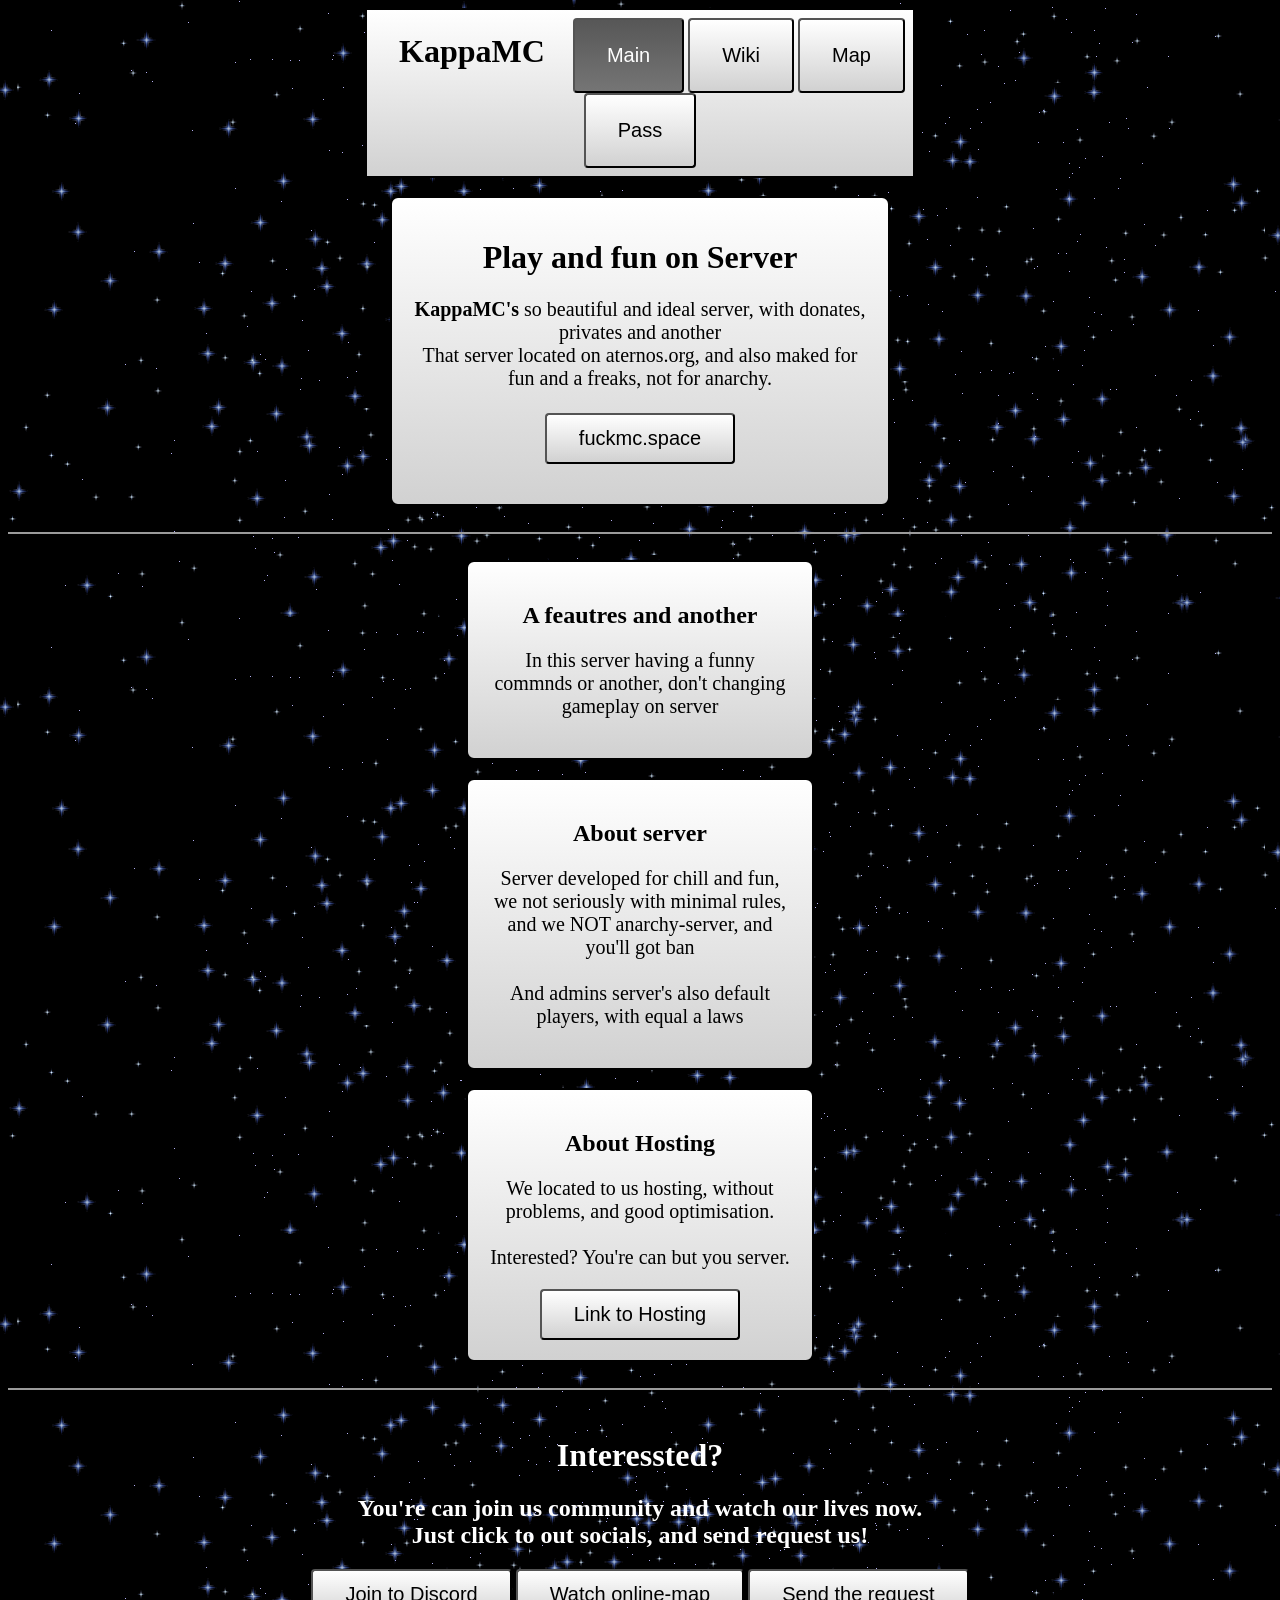
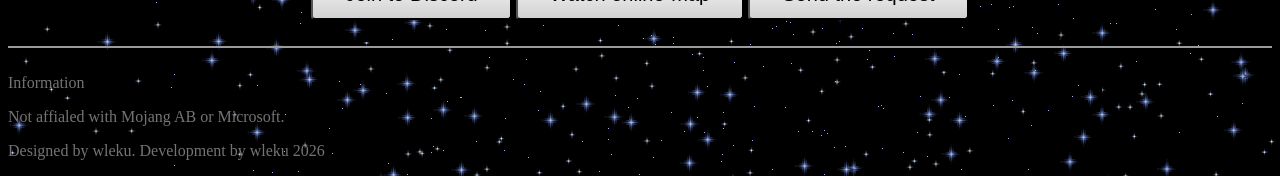
<file: index.html>
<!DOCTYPE html>
<html lang="en">
<head>
    <meta charset="UTF-8">
    <meta name="viewport" content="width=device-width, initial-scale=1.0">
    <link href="index.css" rel="stylesheet">

    <link rel="icon" href="icon.png" type="image/png">
    <title>KappaMC</title>

    <p id="text-to-copy" class="text-to-copy">aternos.online</p>
</head>
<body>

    <center>
        <div class="nav" id="nav">
            <h1 class="nav_text">KappaMC</h1>
            <a href="#"><button class="nav_button_active">Main</button></a>
            <a href="/wiki/"><button class="nav_button">Wiki</button></a>
            <a href="/map/"><button class="nav_button">Map</button></a>
            <a href="/pass/"><button class="nav_button">Pass</button></a>
        </div>
    </center>

    <br>

    <center>
        <div class="header">
            <h1>Play and fun on Server</h1>
            <p class="header_text">
                <b>KappaMC's</b> so beautiful and ideal server, with donates, privates and another<br>
                That server located on aternos.org, and also maked for fun and a freaks, not for anarchy.<br>
            <br><button onclick="copyText()">fuckmc.space</button>
        </div>
    </center>

    <br><hr><br>

    <center>
        <div class="blog">
            <h2>A feautres and another</h2>
            <p class="header_text">In this server having a funny commnds or another, don't changing gameplay on server</b></p>
        </div>
        <br>
        <div class="blog">
            <h2>About server</h2>
            <p class="header_text">Server developed for chill and fun, we not seriously with minimal rules, and we NOT anarchy-server, and you'll got ban<br><br>
            And admins server's also default players, with equal a laws</p>
        </div>
        <br>
        <div class="blog">
            <h2>About Hosting</h2>
            <p class="header_text">We located to us hosting, without problems, and good optimisation.<br><br>
            Interested? You're can but you server.</p>
            <a href="https://linterna.cloud/"><button>Link to Hosting</button></a>
        </div>
    </center>

    <br><hr><br>

    <center>
        <h1 class="white">Interessted?</h1>
        <h2 class="white">You're can join us community and watch our lives now.<br>
        Just click to out socials, and send request us!</h2>
        <a href="/discord/"><button>Join to Discord</button></a>
        <a href="/map/"><button>Watch online-map</button></a>
        <a href="/pass/"><button>Send the request</button></a>
    </center>

    <br><hr><br>

    <div class="about">
        <a class="copyright" href="/contact/">Information</a>
        <p class="copyright">Not affialed with Mojang AB or Microsoft.</p> 
        <p class="copyright">Designed by wleku. Development by wleku 2026</p>
    </div>
    

    <script>
        const nav = document.getElementById("nav");

        window.addEventListener('scroll', () => {
            if (window.innerWidth < 768) {   
                if (window.scrollY < 30) {
                    nav.style.position = 'relative';
                } else {
                    nav.style.position = 'fixed';
                    
                }
            } else {
                nav.style.position = 'relative';
            }
        });

        function copyText() {
            // Получаем текст из элемента
            var text = document.getElementById("text-to-copy").innerText;
            
            // Копируем в буфер обмена
            navigator.clipboard.writeText(text).then(function() {
                alert("Текст скопирован!");
            }).catch(function(err) {
                console.error("Ошибка при копировании: ", err);
            });
        }
        
    </script>
    
</body>
</html>
</file>
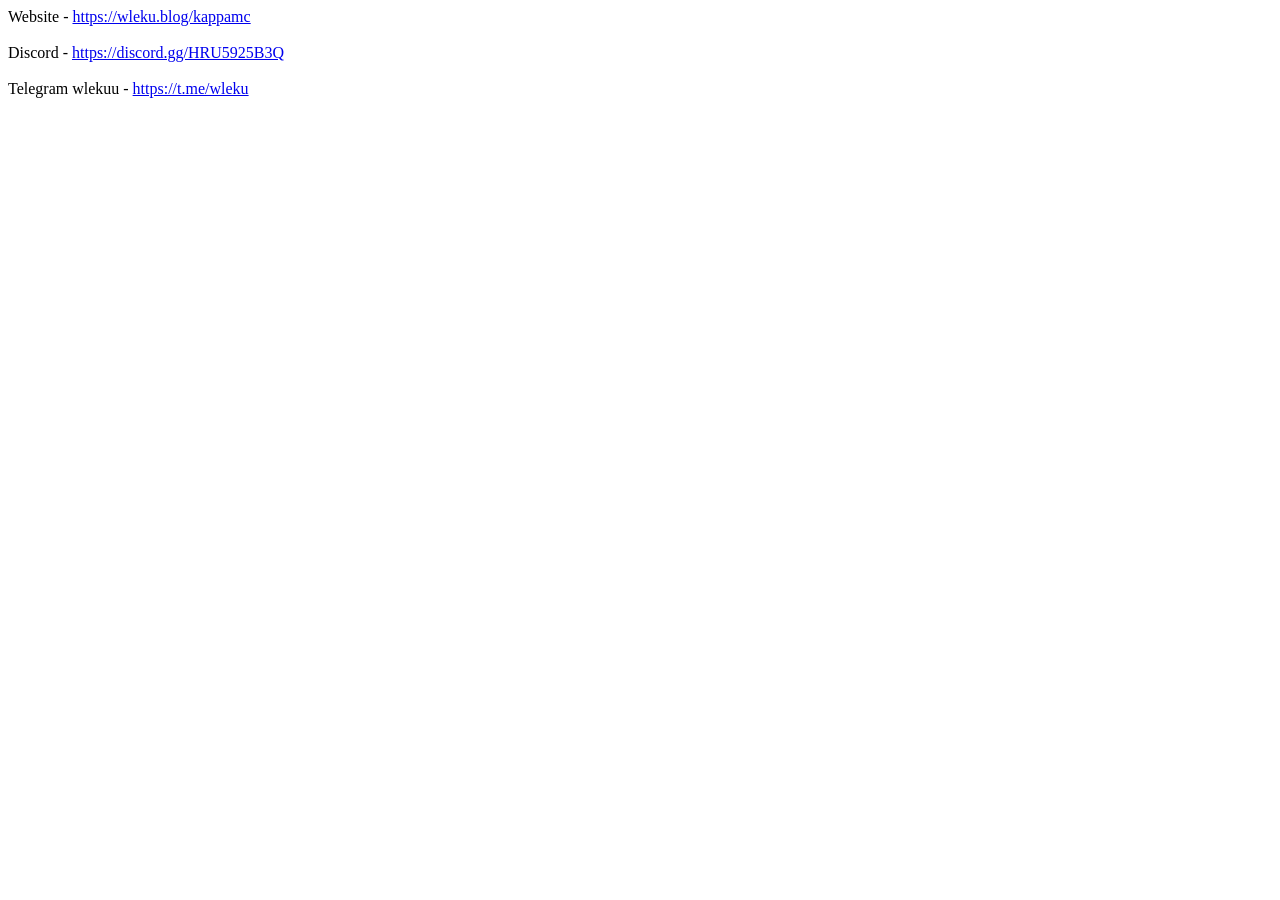
<file: contact/index.html>
<!DOCTYPE html>
<html lang="en">
<head>
    <meta charset="UTF-8">
    <meta name="viewport" content="width=device-width, initial-scale=1.0">
    <title>KappaMC - Контакты</title>
</head>
<body>
    Website - <a href="/">https://wleku.blog/kappamc</a><br><br>
    Discord - <a href="https://discord.gg/HRU5925B3Q">https://discord.gg/HRU5925B3Q</a><br><br>
    Telegram wlekuu - <a href="https://t.me/wleku">https://t.me/wleku</a><br><br>
</body>
</html>
</file>
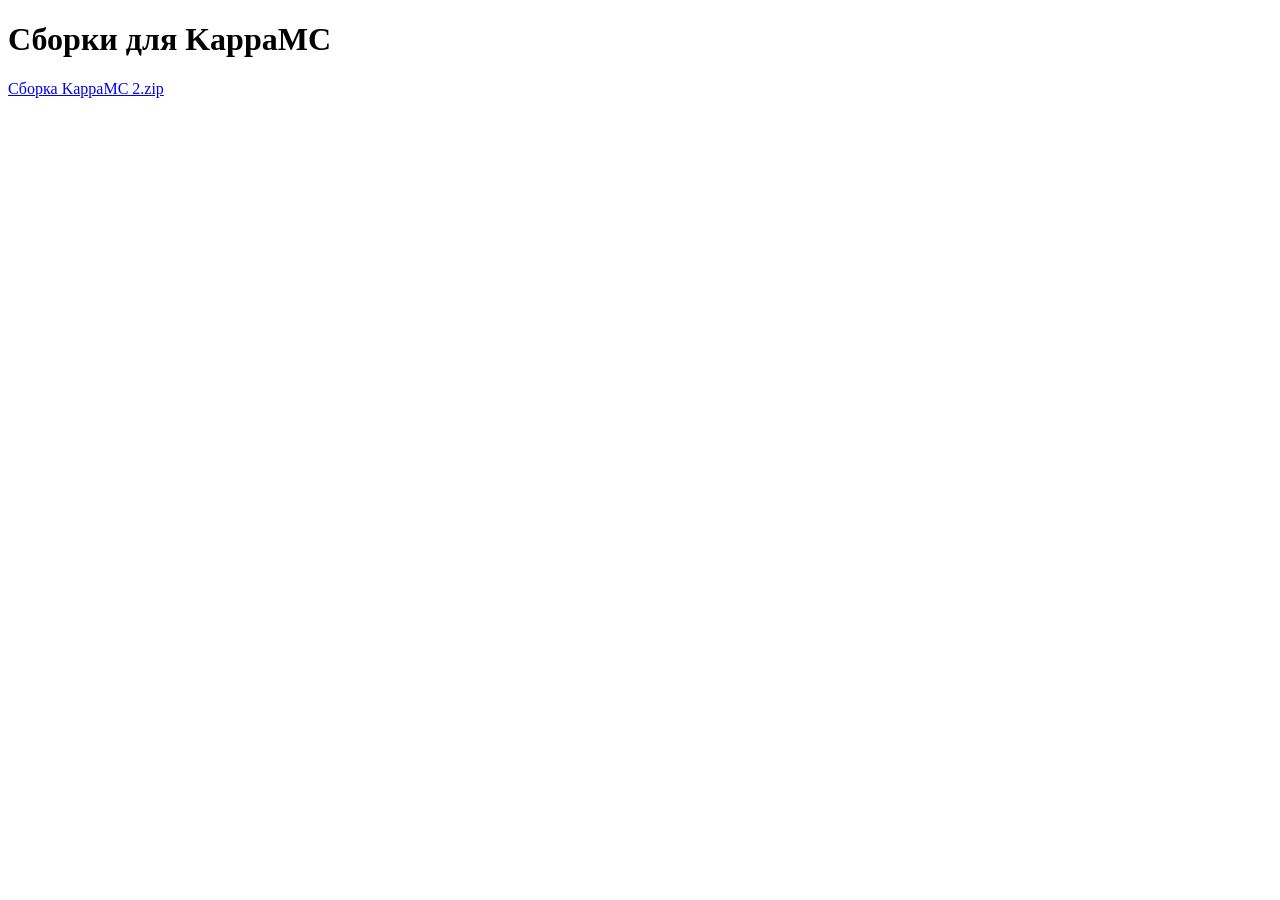
<file: instance/index.html>
<!DOCTYPE html>
<html lang="en">
<head>
    <meta charset="UTF-8">
    <meta name="viewport" content="width=device-width, initial-scale=1.0">
    <title>KappaMC - Сборка модов.</title>
</head>
<body>

    <h1>Сборки для KappaMC</h1>

    <a href="Сборка KappaMC 2.zip" download>Сборка KappaMC 2.zip</a>
    
</body>
</html>
</file>
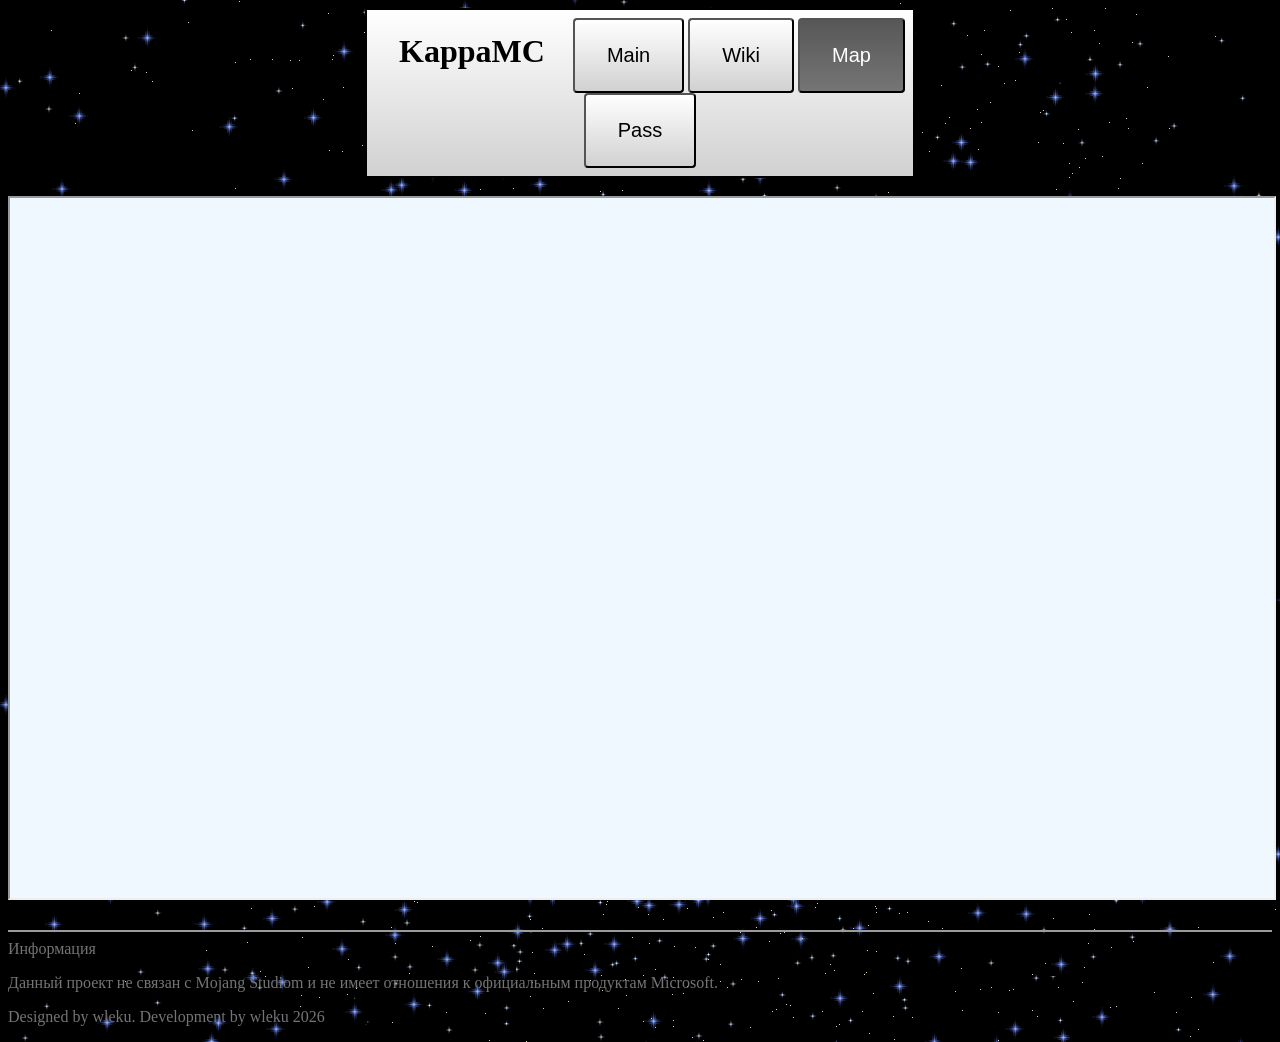
<file: map/index.html>
<!DOCTYPE html>
<html lang="en">
<head>
    <meta charset="UTF-8">
    <meta name="viewport" content="width=device-width, initial-scale=1.0">
    <link href="index.css" rel="stylesheet">

    <link rel="icon" href="icon.png" type="image/png">
    
    <!-- <meta http-equiv="refresh" content="0; URL='http://d1.linterna.cloud:4100/'"> -->
    <title>KappaMC\Карта</title>
</head>
<body>

    <center>
        <div class="nav" id="nav">
            <h1 class="nav_text">KappaMC</h1>
            <a href="/"><button class="nav_button">Main</button></a>
            <a href="/wiki/"><button class="nav_button">Wiki</button></a>
            <a href="#"><button class="nav_button_active">Map</button></a>
            <a href="/pass/"><button class="nav_button">Pass</button></a>
        </div>
    </center>

    <br>
    <iframe src="https://aternos.online/frame/map"></iframe>
    <br>

    <br><hr>

    <div class="about">
        <a class="copyright" href="/contact/">Информация</a>
        <p class="copyright">Данный проект не связан с Mojang Studiom и не имеет отношения к официальным продуктам Microsoft.</p> 
        <p class="copyright">Designed by wleku. Development by wleku 2026</p>
    </div>

        <script>
        const nav = document.getElementById("nav");

        window.addEventListener('scroll', () => {
            if (window.innerWidth < 768) {   
                if (window.scrollY < 30) {
                    nav.style.position = 'relative';
                } else {
                    nav.style.position = 'fixed';
                    
                }
            } else {
                nav.style.position = 'relative';
            }
        });

        function copyText() {
            // Получаем текст из элемента
            var text = document.getElementById("text-to-copy").innerText;
            
            // Копируем в буфер обмена
            navigator.clipboard.writeText(text).then(function() {
                alert("Текст скопирован!");
            }).catch(function(err) {
                console.error("Ошибка при копировании: ", err);
            });
        }
        
    </script>
    
</body>
</html>
</file>
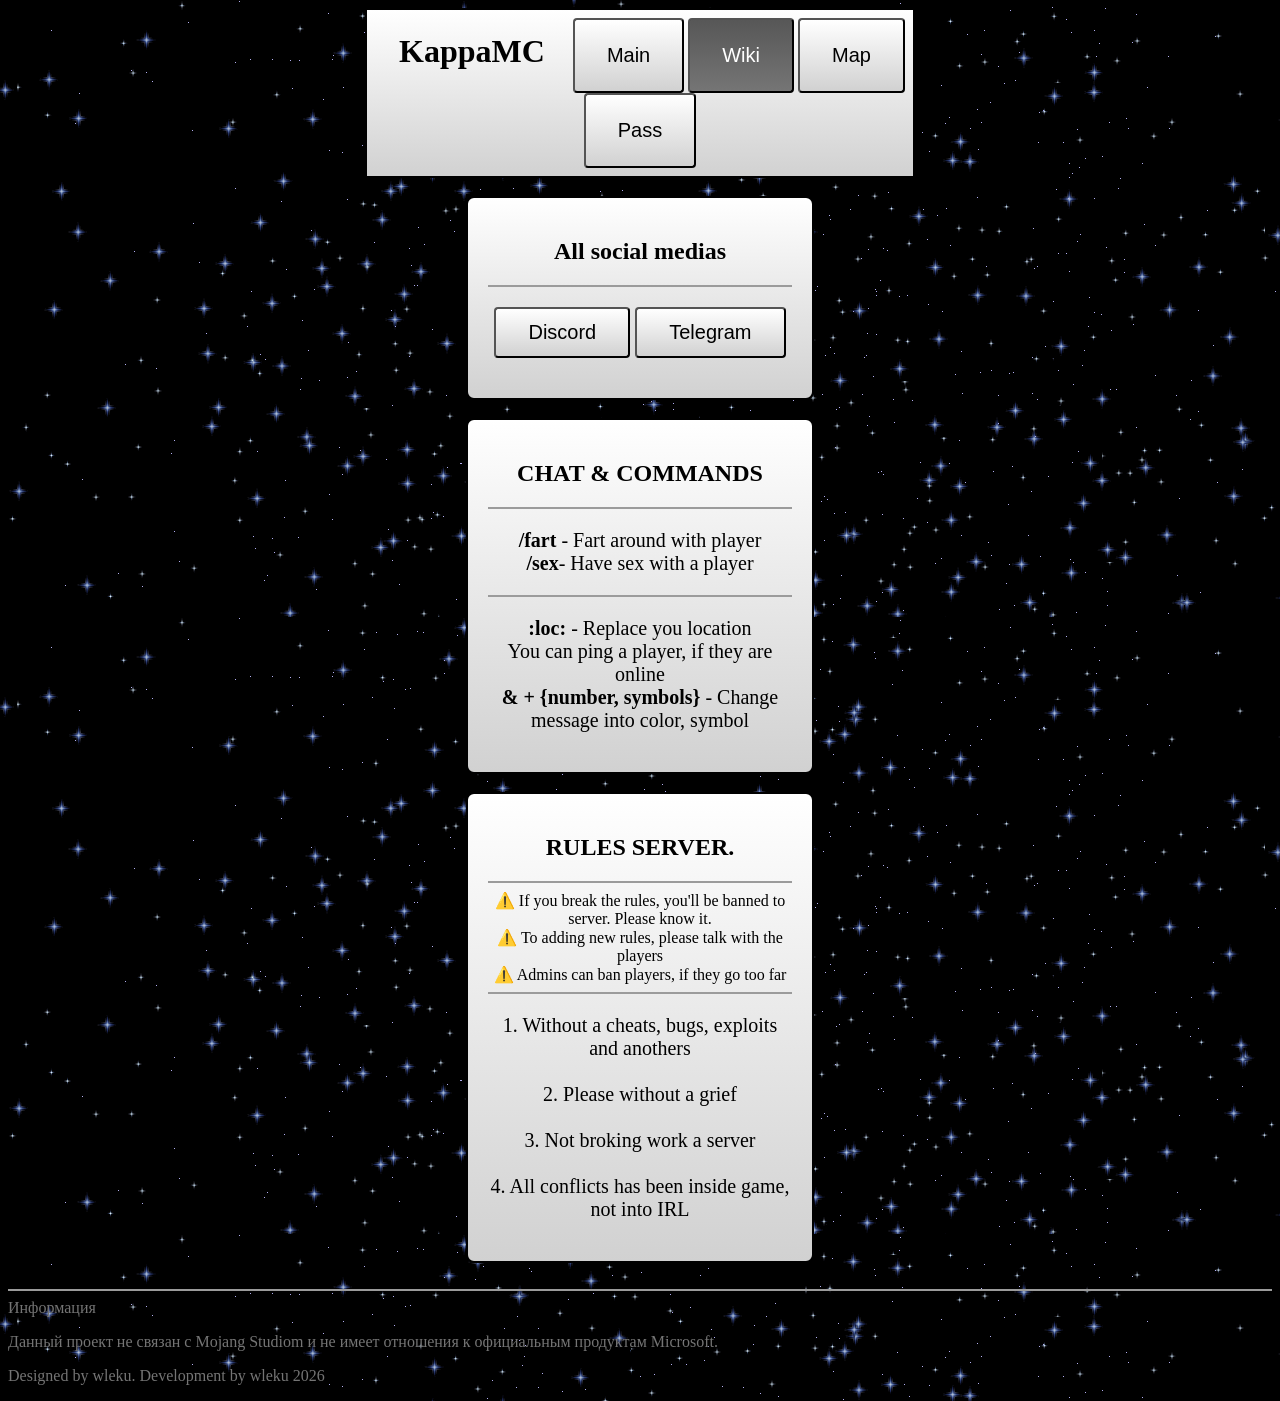
<file: wiki/index.html>
<!DOCTYPE html>
<html lang="en">
<head>
    <meta charset="UTF-8">
    <meta name="viewport" content="width=device-width, initial-scale=1.0">
    <link href="index.css" rel="stylesheet">

    <link rel="icon" href="icon.png" type="image/png">
    <title>KappaMC\Википедия</title>
</head>
<body>

    <center>
        <div class="nav" id="nav">
            <h1 class="nav_text">KappaMC</h1>
            <a href="/"><button class="nav_button">Main</button></a>
            <a href="#"><button class="nav_button_active">Wiki</button></a>
            <a href="/map/"><button class="nav_button">Map</button></a>
            <a href="/pass/"><button class="nav_button">Pass</button></a>
        </div>
    </center>

    <br>

    <center>

        <div class="blog">
            <h2>All social medias</h2><hr>
            <p class="header_text">
                <a href="/discord/"><button>Discord</button></a>
                <a href="https://t.me/wleku"><button>Telegram</button></a>
            </p>
        </div>

        <br>


        <div class="blog">
            <h2>CHAT & COMMANDS</h2><hr>
            <p class="header_text">
                <b>/fart</b> - Fart around with player<br>
                <b>/sex</b>- Have sex with a player<br>
            </p><hr>
            <p class="header_text">
                <b>:loc:</b> - Replace you location<br>
                You can ping a player, if they are online<br>
                <b>& + {number, symbols}</b> - Change message into color, symbol
            </p>
        </div>

        <br>

        <div class="blog">
            <h2>RULES SERVER.</h2>
            <p class="header_text"><hr>
                ⚠️ If you break the rules, you'll be banned to server. Please know it.<br>
                ⚠️ To adding new rules, please talk with the players<br>
                ⚠️ Admins can ban players, if they go too far<br><hr>
            <p class="header_text">
                1. Without a cheats, bugs, exploits and anothers<br><br>
                2. Please without a grief<br><br>
                3. Not broking work a server<br><br>
                4. All conflicts has been inside game, not into IRL
            </p>

        </div>
    </center>

    <br><hr>

    <div class="about">
        <a class="copyright" href="/contact/">Информация</a>
        <p class="copyright">Данный проект не связан с Mojang Studiom и не имеет отношения к официальным продуктам Microsoft.</p> 
        <p class="copyright">Designed by wleku. Development by wleku 2026</p>
    </div>

        <script>
        const nav = document.getElementById("nav");

        window.addEventListener('scroll', () => {
            if (window.innerWidth < 768) {   
                if (window.scrollY < 30) {
                    nav.style.position = 'relative';
                } else {
                    nav.style.position = 'fixed';
                    
                }
            } else {
                nav.style.position = 'relative';
            }
        });

        function copyText() {
            // Получаем текст из элемента
            var text = document.getElementById("text-to-copy").innerText;
            
            // Копируем в буфер обмена
            navigator.clipboard.writeText(text).then(function() {
                alert("Текст скопирован!");
            }).catch(function(err) {
                console.error("Ошибка при копировании: ", err);
            });
        }
        
    </script>
    
</body>
</html>
</file>
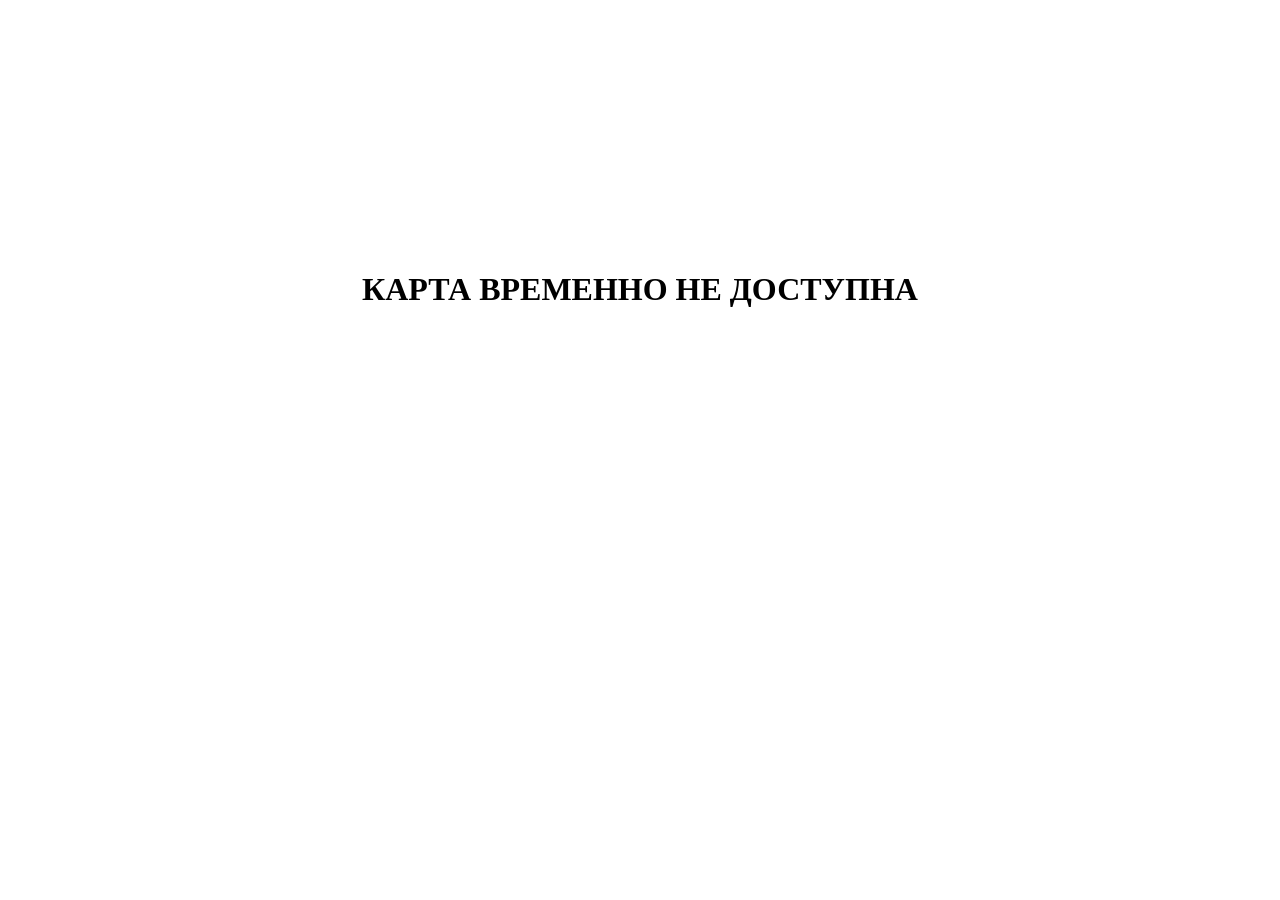
<file: map/map_inactive/index.html>
<!DOCTYPE html>
<html lang="en">
<head>
    <meta charset="UTF-8">
    <meta name="viewport" content="width=device-width, initial-scale=1.0">
    <link href="index.css" rel="stylesheet">

    <title>Неактивная карта.</title>
</head>
<body>

    <center>
        <h1>КАРТА ВРЕМЕННО НЕ ДОСТУПНА</h1>
    </center>
    
</body>
</html>
</file>
<file: index.css>
body {
    background-color:cornflowerblue;
    background-image: url('start2.gif');
}

.nav {
    border: 2px solid;
    padding: 8px;
    width: 42%;
    background-image: linear-gradient(white, rgb(209, 209, 209));
    position: relative;
    display: block;
}

.nav_text {
    display: inline;
    padding: 24px;
}

.nav_button {
    font-size: 20px;
    padding: 24px 32px;
}

button {
    font-size: 20px;
    padding: 12px 32px;
}

.nav_button_active {
    font-size: 20px;
    padding: 24px 32px;
    color: white;
    background-image: linear-gradient(rgb(87, 87, 87), rgb(117, 117, 117));
}

.nav_button_active:hover {
    background-image: linear-gradient(rgb(87, 87, 87), rgb(117, 117, 117));
}

.header {
    border: 2px solid;
    padding: 20px;
    width: 36%;

    border-radius: 8px;
    background-image: linear-gradient(white, rgb(209, 209, 209));
}

.blog {
    border: 2px solid;
    padding: 20px;
    width: 24%;

    border-radius: 8px;
    background-image: linear-gradient(white, rgb(209, 209, 209));
}

.header_text {
    font-size: 20px;
}

.ip {
    font-weight: 600;
    font-size: 24px;
}

button {
    background-image: linear-gradient(white, rgb(209, 209, 209));
    transition: background-image 0.2s;
    border-radius: 4px;
}

button:hover {
    background-image: linear-gradient(rgb(209, 209, 209), white);
    transition: background-image 0.2s;
}


hr {
    border: none; /* Removes the default border */
    height: 2px; /* Sets the thickness of the line */
    background-color: rgb(155, 155, 155); /* Sets the color */
}

.white {
    color: white;
}

.text-to-copy {
    position: fixed;
    font-size: 0px;
}

.copyright {
    color: rgb(116, 116, 116);
    text-decoration: none;
}

@media (max-width: 768px) {
    .nav {
        border: 2px solid;
        width: 95%;
        padding: 0px;
        background-image: linear-gradient(white, rgb(209, 209, 209));
        position: relative;
        display: block;
    }

    .nav_text {
        display: flex;
        justify-content: center;
        padding: 2px;
        font-size: 24px;
    }

    .nav_button {
        font-size: 16px;
        padding: 8px 16px;
        justify-content: center;
        align-items: center;
        margin: 4px;
    }

    
    button {
        font-size: 16px;
        padding: 8px 16px;
        justify-content: center;
        align-items: center;
        margin: 4px;
    }

    .nav_button_active {
        font-size: 16px;
        padding: 8px 16px;
        justify-content: center;
        align-items: center;
        margin: 4px;
    }

    .header {
        border: 2px solid;
        padding: 20px;
        width: 85%;
        font-size: 15px;

        border-radius: 8px;
        background-image: linear-gradient(white, rgb(209, 209, 209));
    }

    .header_text {
        font-size: 16px;
    }

    .blog {
        width: 60%;

        border-radius: 8px;
        background-image: linear-gradient(white, rgb(209, 209, 209));
    }

    .white {
        font-size: 20px;
    }
}
</file>
<file: map/index.css>
body {
    background-color:cornflowerblue;
    background-image: url('start2.gif');
}

.nav {
    border: 2px solid;
    padding: 8px;
    width: 42%;
    background-image: linear-gradient(white, rgb(209, 209, 209));
    position: relative;
    display: block;
}

.nav_text {
    display: inline;
    padding: 24px;
}

.nav_button {
    font-size: 20px;
    padding: 24px 32px;
}

button {
    font-size: 20px;
    padding: 12px 32px;
}

.nav_button_active {
    font-size: 20px;
    padding: 24px 32px;
    color: white;
    background-image: linear-gradient(rgb(87, 87, 87), rgb(117, 117, 117));
}

.nav_button_active:hover {
    background-image: linear-gradient(rgb(87, 87, 87), rgb(117, 117, 117));
}

.header {
    border: 2px solid;
    padding: 20px;
    width: 36%;

    border-radius: 8px;
    background-image: linear-gradient(white, rgb(209, 209, 209));
}

.blog {
    border: 2px solid;
    padding: 20px;
    width: 24%;

    border-radius: 8px;
    background-image: linear-gradient(white, rgb(209, 209, 209));
}

.header_text {
    font-size: 20px;
}

.ip {
    font-weight: 600;
    font-size: 24px;
}

iframe {
    background-color: aliceblue;
    width: 100%;
    height: 700px;
}

button {
    background-image: linear-gradient(white, rgb(209, 209, 209));
    transition: background-image 0.2s;
    border-radius: 4px;
}

button:hover {
    background-image: linear-gradient(rgb(209, 209, 209), white);
    transition: background-image 0.2s;
}


hr {
    border: none; /* Removes the default border */
    height: 2px; /* Sets the thickness of the line */
    background-color: rgb(155, 155, 155); /* Sets the color */
}

.white {
    color: white;
}

.text-to-copy {
    position: fixed;
    font-size: 0px;
}

.copyright {
    color: rgb(116, 116, 116);
    text-decoration: none;
}

@media (max-width: 768px) {
    .nav {
        border: 2px solid;
        width: 95%;
        padding: 0px;
        background-image: linear-gradient(white, rgb(209, 209, 209));
        position: relative;
        display: block;
    }

    .nav_text {
        display: flex;
        justify-content: center;
        padding: 2px;
        font-size: 24px;
    }

    .nav_button {
        font-size: 16px;
        padding: 8px 16px;
        justify-content: center;
        align-items: center;
        margin: 4px;
    }

    
    button {
        font-size: 16px;
        padding: 8px 16px;
        justify-content: center;
        align-items: center;
        margin: 4px;
    }

    .nav_button_active {
        font-size: 16px;
        padding: 8px 16px;
        justify-content: center;
        align-items: center;
        margin: 4px;
    }

    .header {
        border: 2px solid;
        padding: 20px;
        width: 85%;
        font-size: 15px;

        border-radius: 8px;
        background-image: linear-gradient(white, rgb(209, 209, 209));
    }

    .header_text {
        font-size: 16px;
    }

    .blog {
        width: 60%;

        border-radius: 8px;
        background-image: linear-gradient(white, rgb(209, 209, 209));
    }

    .white {
        font-size: 20px;
    }
}
</file>
<file: wiki/index.css>
body {
    background-color:cornflowerblue;
    background-image: url('start2.gif');
}

.nav {
    border: 2px solid;
    padding: 8px;
    width: 42%;
    background-image: linear-gradient(white, rgb(209, 209, 209));
    position: relative;
    display: block;
}

.nav_text {
    display: inline;
    padding: 24px;
}

.nav_button {
    font-size: 20px;
    padding: 24px 32px;
}

button {
    font-size: 20px;
    padding: 12px 32px;
}

.nav_button_active {
    font-size: 20px;
    padding: 24px 32px;
    color: white;
    background-image: linear-gradient(rgb(87, 87, 87), rgb(117, 117, 117));
}

.nav_button_active:hover {
    background-image: linear-gradient(rgb(87, 87, 87), rgb(117, 117, 117));
}

.header {
    border: 2px solid;
    padding: 20px;
    width: 36%;

    border-radius: 8px;
    background-image: linear-gradient(white, rgb(209, 209, 209));
}

.blog {
    border: 2px solid;
    padding: 20px;
    width: 24%;

    border-radius: 8px;
    background-image: linear-gradient(white, rgb(209, 209, 209));
}

.header_text {
    font-size: 20px;
}

.ip {
    font-weight: 600;
    font-size: 24px;
}

button {
    background-image: linear-gradient(white, rgb(209, 209, 209));
    transition: background-image 0.2s;
    border-radius: 4px;
}

button:hover {
    background-image: linear-gradient(rgb(209, 209, 209), white);
    transition: background-image 0.2s;
}


hr {
    border: none; /* Removes the default border */
    height: 2px; /* Sets the thickness of the line */
    background-color: rgb(155, 155, 155); /* Sets the color */
}

.white {
    color: white;
}

.text-to-copy {
    position: fixed;
    font-size: 0px;
}

.copyright {
    color: rgb(116, 116, 116);
    text-decoration: none;
}

@media (max-width: 768px) {
    .nav {
        border: 2px solid;
        width: 95%;
        padding: 0px;
        background-image: linear-gradient(white, rgb(209, 209, 209));
        position: relative;
        display: block;
    }

    .nav_text {
        display: flex;
        justify-content: center;
        padding: 2px;
        font-size: 24px;
    }

    .nav_button {
        font-size: 16px;
        padding: 8px 16px;
        justify-content: center;
        align-items: center;
        margin: 4px;
    }

    
    button {
        font-size: 16px;
        padding: 8px 16px;
        justify-content: center;
        align-items: center;
        margin: 4px;
    }

    .nav_button_active {
        font-size: 16px;
        padding: 8px 16px;
        justify-content: center;
        align-items: center;
        margin: 4px;
    }

    .header {
        border: 2px solid;
        padding: 20px;
        width: 85%;
        font-size: 15px;

        border-radius: 8px;
        background-image: linear-gradient(white, rgb(209, 209, 209));
    }

    .header_text {
        font-size: 16px;
    }

    .blog {
        width: 60%;

        border-radius: 8px;
        background-image: linear-gradient(white, rgb(209, 209, 209));
    }

    .white {
        font-size: 20px;
    }
}
</file>
<file: map/map_inactive/index.css>
body {
    background-color: white;
}

h1 {
    position: relative;
    top: 250px
}
</file>
